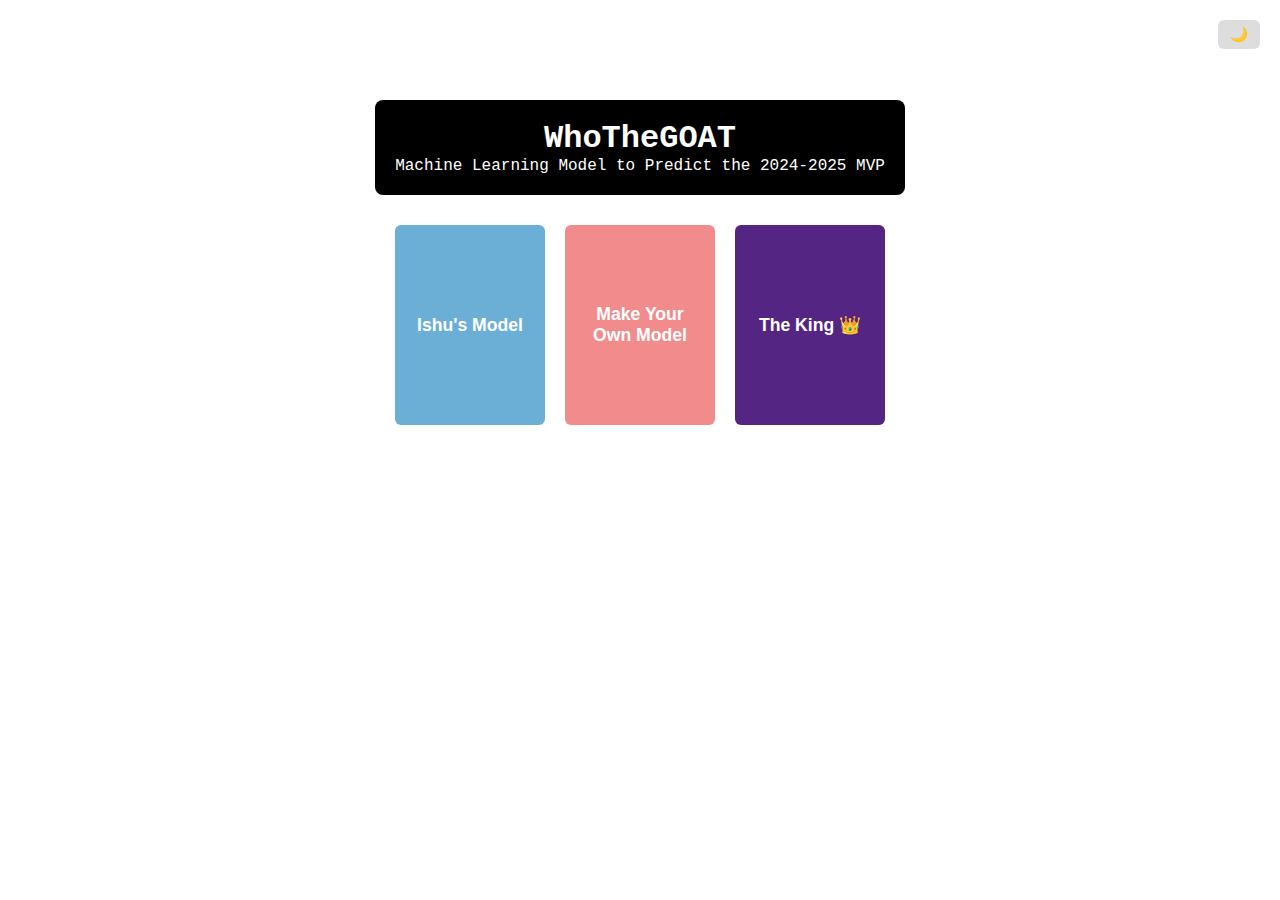
<file: index.html>
<!DOCTYPE html>
<html lang="en">
<head>
  <meta charset="UTF-8" />
  <meta name="viewport" content="width=device-width, initial-scale=1.0"/>
  <title>WhoTheGOAT</title>
  <link rel="stylesheet" href="style.css" />
</head>
<body>
  <button class="toggle-btn" id="toggleMode">🌙</button>

  <main>
    <div class="title-card" id="titleCard">
      <h1 class="title">WhoTheGOAT</h1>
      <p class="description">Machine Learning Model to Predict the 2024-2025 MVP</p>
    </div>

    <div class="button-wrapper">
      <button class="goat-btn ishu" onclick="location.href='ishu.html'">Ishu's Model</button>
      <button class="goat-btn custom" onclick="location.href='yourmod.html'">Make Your Own Model</button>
      <button class="goat-btn king" onclick="location.href='theking.html'">The King 👑</button>
    </div>
  </main>

  <script src="script.js"></script>
</body>
</html>
</file>
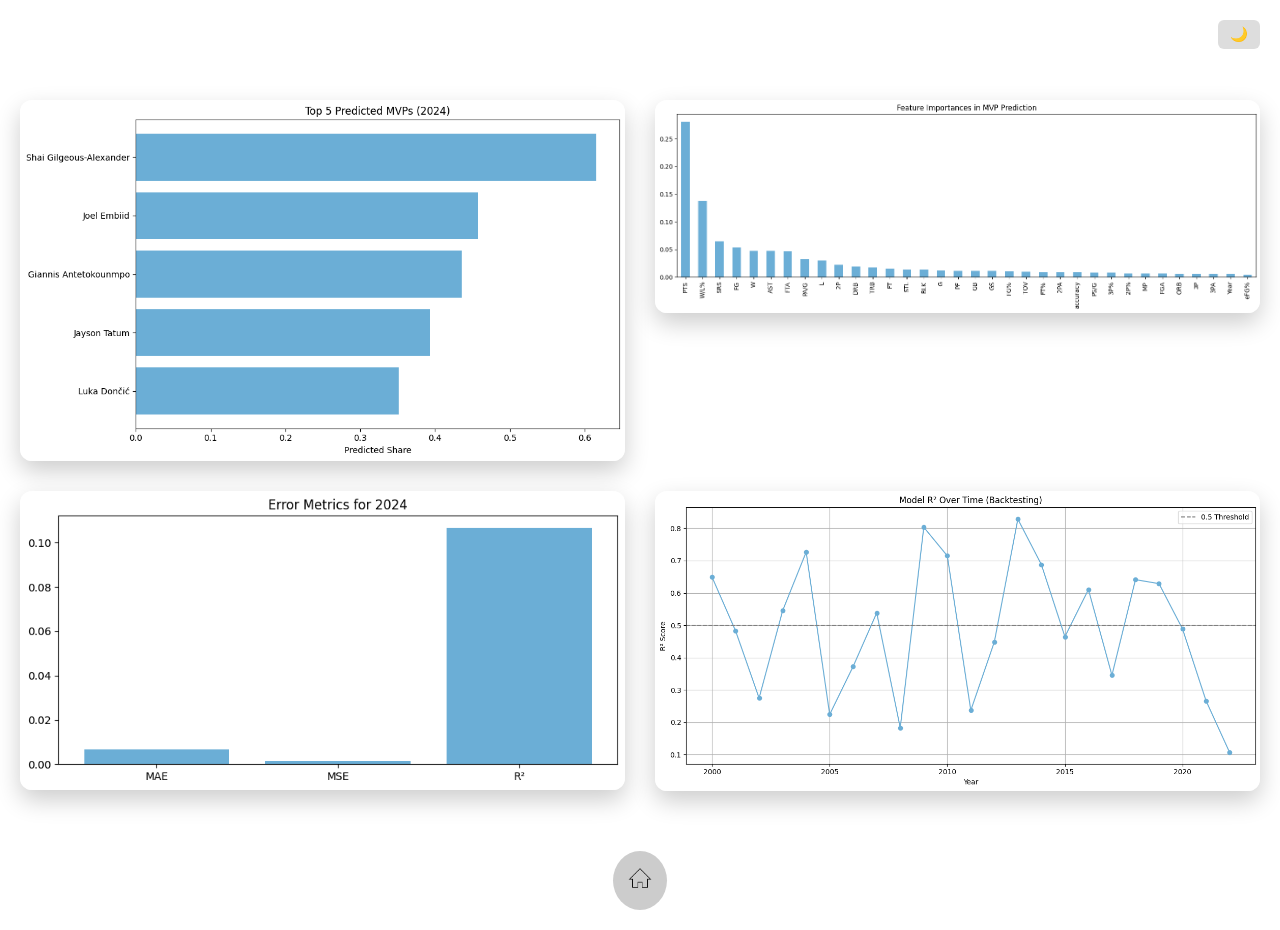
<file: ishu.html>
<!DOCTYPE html>
<html lang="en">
<head>
  <meta charset="UTF-8">
  <title>Ishu's Model</title>
  <link rel="stylesheet" href="style.css">
</head>
<body>
  <!-- Dark mode toggle -->
  <button class="toggle-btn" id="toggleMode">🌙</button>

  <main>
    <!-- 2x2 grid of images -->
    <div class="image-grid-2x2">
      <img src="mytop5.png" alt="Top 5" />
      <img src="myfeature.png" alt="Feature" />
      <img src="myerror.png" alt="Error" />
      <img src="mymodel.png" alt="Model" />
    </div>

    <!-- Home icon -->
    <a href="index.html" class="home-btn" title="Home">
      <img src="home.png" alt="Home" />
    </a>
  </main>

  <script src="script.js"></script>
</body>
</html>
</file>
<file: style.css>
/* Reset and layout */
* {
    margin: 0;
    padding: 0;
    box-sizing: border-box;
  }
  
  body {
    background-color: white;
    font-family: 'Courier New', monospace;
    min-height: 100vh;
    display: flex;
    flex-direction: column;
    align-items: center;
    padding-top: 80px;
    transition: background-color 0.3s ease;
  }
  
  body.dark {
    background-color: #121212;
    color: white;
  }
  
  main {
    text-align: center;
    padding: 20px;
  }
  
  /* Title card */
  .title-card {
    background-color: black;
    color: white;
    padding: 20px;
    border-radius: 8px;
    margin-bottom: 30px;
    transition: background-color 0.3s ease, color 0.3s ease;
  }
  
  body.dark .title-card {
    background-color: white;
    color: black;
  }
  
  /* Top-right toggle */
  .toggle-btn {
    position: absolute;
    top: 20px;
    right: 20px;
    padding: 6px 12px;
    font-size: 0.9rem;
    border: none;
    border-radius: 6px;
    background-color: #ddd;
    cursor: pointer;
    transition: background-color 0.3s ease;
  }
  
  body.dark .toggle-btn {
    background-color: #444;
    color: white;
  }
  
  /* Button layout */
  .button-wrapper {
    display: flex;
    justify-content: center;
    gap: 20px;
    flex-wrap: wrap;
  }
  
  .goat-btn {
    width: 150px;
    height: 200px;
    color: white;
    border: none;
    font-size: 1.1rem;
    font-weight: bold;
    cursor: pointer;
    padding: 20px;
    transition: transform 0.2s ease, box-shadow 0.2s ease;
    border-radius: 6px;
  }
  
  .goat-btn:hover {
    transform: scale(1.05);
    box-shadow: 0 6px 18px rgba(0, 0, 0, 0.2);
  }
  
  .ishu {
    background-color: #6BAED6;
  }
  
  .custom {
    background-color: #F28C8C;
  }
  
  .king {
    background-color: #552583;
  }

.king-img {
  max-width: 600px; /* 2x bigger */
  width: 100%;
  border-radius: 12px;
  box-shadow: 0 10px 25px rgba(0, 0, 0, 0.2);
  margin-bottom: 20px;
}

.goat-message {
  font-size: 2.5rem;
  font-weight: bold;
  margin-bottom: 30px;
  text-align: center;
}

.home-btn {
    display: inline-block;
    background-color: #ccc;
    border-radius: 50%;
    padding: 12px;
    transition: background-color 0.3s ease;
    margin-top: 20px;
  }
  
  .home-btn img {
    width: 30px;
    height: 30px;
  }
  
  .home-btn:hover {
    background-color: #aaa;
  }
  
  .image-grid-2x2 {
    display: grid;
    grid-template-columns: repeat(2, 1fr);
    gap: 30px;
    justify-items: center;
    margin-bottom: 40px;
  }
  
  .image-grid-2x2 img {
    max-width: 700px;
    width: 100%;
    border-radius: 12px;
    box-shadow: 0 10px 25px rgba(0, 0, 0, 0.2);
    transition: transform 0.3s ease;
  }
  
  .image-grid-2x2 img:hover {
    transform: scale(1.05);
  }
  

  .survey-form {
    display: flex;
    flex-direction: column;
    gap: 15px;
    align-items: center;
    margin-bottom: 40px;
  }
  
  .survey-form label {
    font-size: 1.2rem;
    display: flex;
    gap: 10px;
    align-items: center;
  }
  
  .survey-form input {
    width: 80px;
    padding: 6px;
    font-size: 1rem;
  }
  
  .survey-form p {
    font-size: 1.1rem;
    font-weight: bold;
  }
  
  #goBtn {
    padding: 10px 20px;
    font-size: 1rem;
    background-color: #4caf50;
    color: white;
    border: none;
    border-radius: 6px;
    cursor: pointer;
    transition: background-color 0.3s ease;
  }
  
  #goBtn:disabled {
    background-color: grey;
    cursor: not-allowed;
  }
</file>
